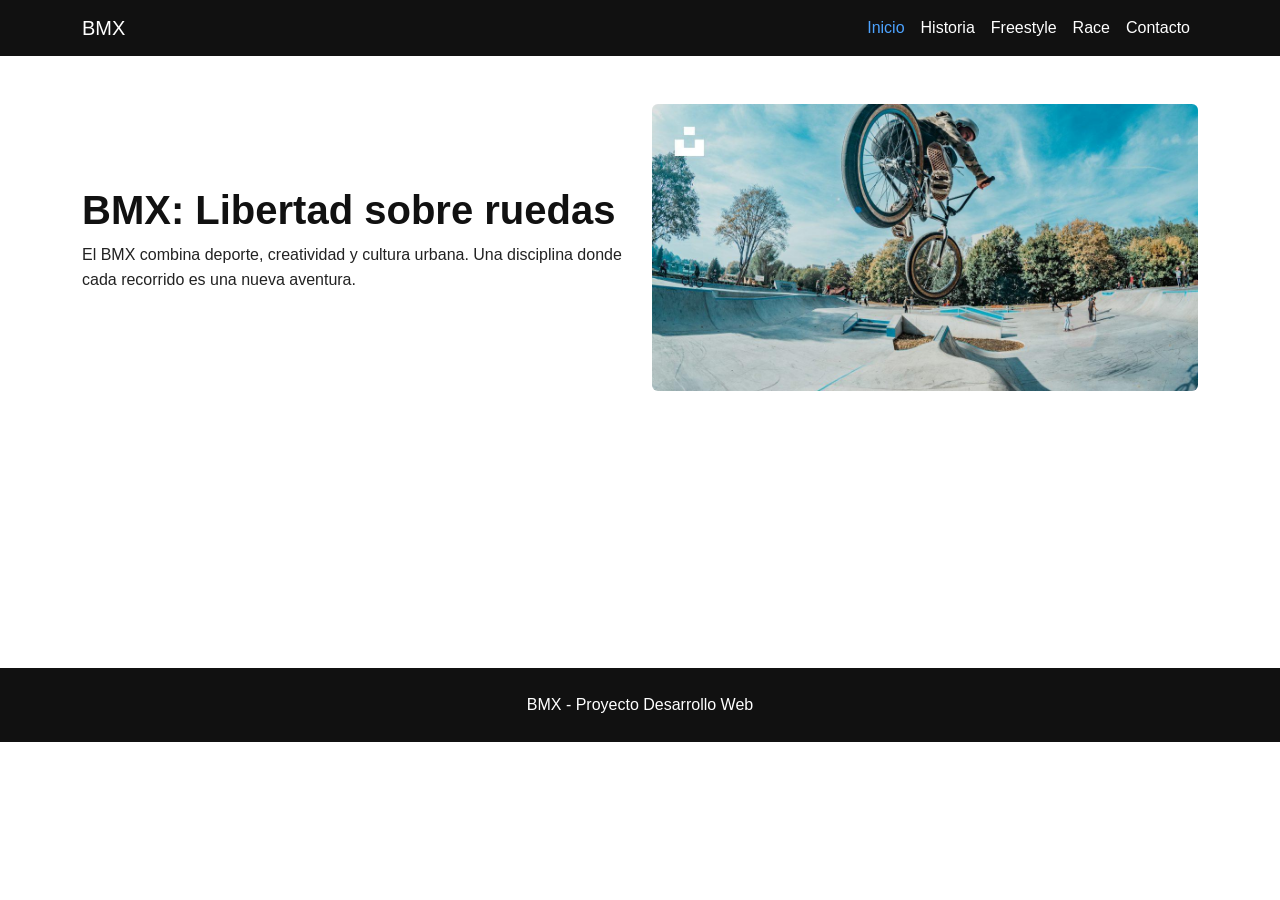
<file: index.html>
<!DOCTYPE html>
<html lang="es">
<head>
    <meta charset="UTF-8">
    <meta name="viewport" content="width=device-width, initial-scale=1.0">
    <title>BMX | Inicio</title>

    <!-- Bootstrap CSS -->
    <link href="https://cdn.jsdelivr.net/npm/bootstrap@5.3.3/dist/css/bootstrap.min.css" rel="stylesheet">

    <!-- CSS personalizado -->
    <link rel="stylesheet" href="css/style.css">
</head>
<body>

    <!-- Encabezado y navegación -->
    <header>
        <nav class="navbar navbar-expand-lg">
            <div class="container">
                <a class="navbar-brand" href="index.html">BMX</a>

                <button class="navbar-toggler" type="button"
                        data-bs-toggle="collapse"
                        data-bs-target="#menu"
                        aria-controls="menu"
                        aria-expanded="false"
                        aria-label="Abrir menú">
                    <span class="navbar-toggler-icon"></span>
                </button>

                <div class="collapse navbar-collapse" id="menu">
                    <ul class="navbar-nav ms-auto">
                        <li class="nav-item">
                            <a class="nav-link active" aria-current="page" href="index.html">Inicio</a>
                        </li>
                        <li class="nav-item">
                            <a class="nav-link" href="pages/historia.html">Historia</a>
                        </li>
                        <li class="nav-item">
                            <a class="nav-link" href="pages/freestyle.html">Freestyle</a>
                        </li>
                        <li class="nav-item">
                            <a class="nav-link" href="pages/race.html">Race</a>
                        </li>
                        <li class="nav-item">
                            <a class="nav-link" href="pages/contacto.html">Contacto</a>
                        </li>
                    </ul>
                </div>
            </div>
        </nav>
    </header>

    <!-- Contenido principal -->
    <main class="container my-5">
        <section class="row align-items-center g-4">
            <div class="col-12 col-md-6">
                <h1>BMX: Libertad sobre ruedas</h1>
                <p>
                    El BMX combina deporte, creatividad y cultura urbana.
                    Una disciplina donde cada recorrido es una nueva aventura.
                </p>
            </div>

            <div class="col-12 col-md-6">
                <img src="img/bmx-inicio.jpg"
                     alt="Ciclista practicando BMX"
                     class="img-fluid rounded">
            </div>
        </section>
    </main>

    <!-- Pie de página -->
    <footer class="text-center py-4">
        <p class="mb-0">BMX - Proyecto Desarrollo Web</p>
    </footer>

    <!-- Bootstrap JavaScript -->
    <script src="https://cdn.jsdelivr.net/npm/bootstrap@5.3.3/dist/js/bootstrap.bundle.min.js"></script>

</body>
</html>
</file>
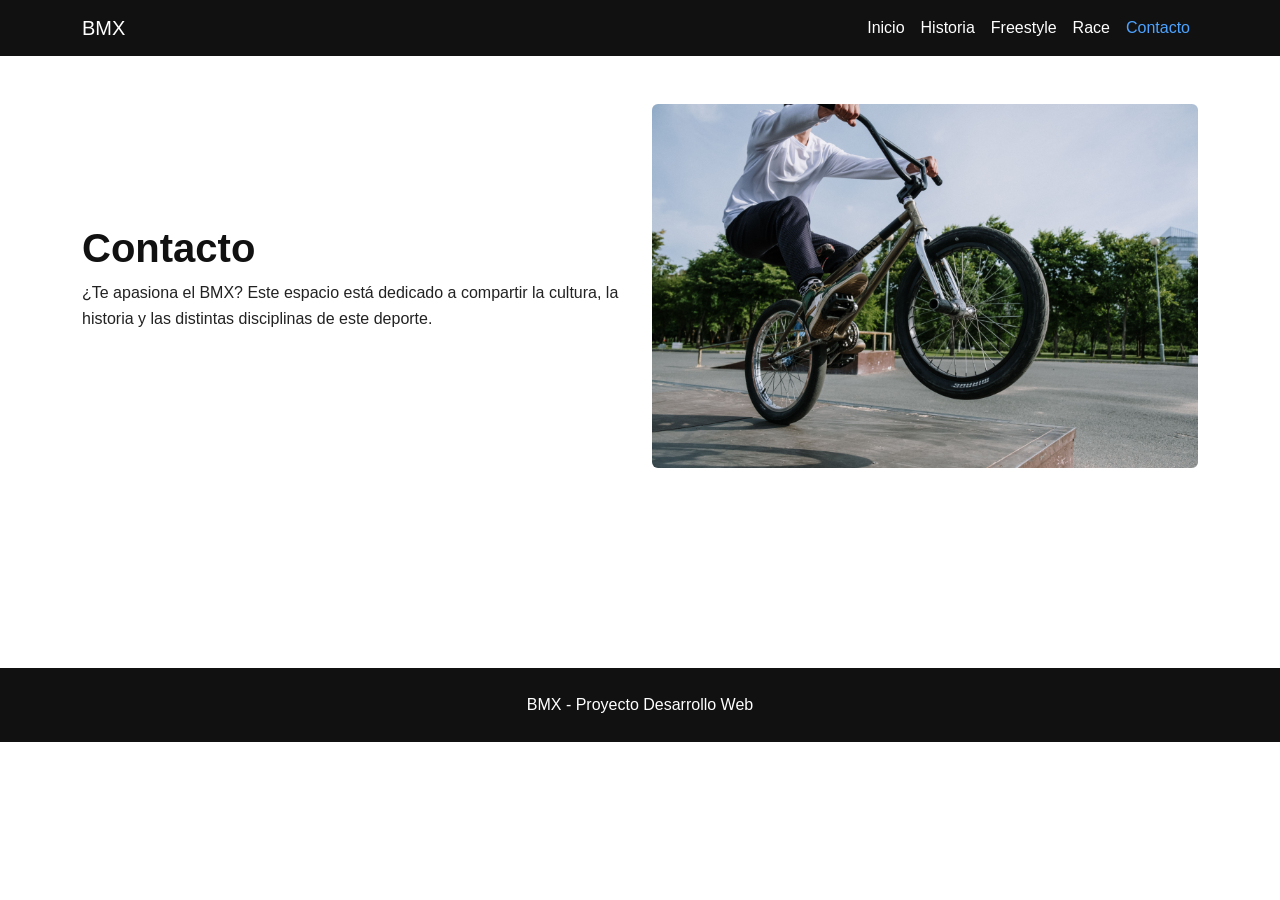
<file: pages/contacto.html>
<!DOCTYPE html>
<html lang="es">
<head>
    <meta charset="UTF-8">
    <meta name="viewport" content="width=device-width, initial-scale=1.0">
    <title>BMX | Contacto</title>

    <!-- Bootstrap CSS -->
    <link href="https://cdn.jsdelivr.net/npm/bootstrap@5.3.3/dist/css/bootstrap.min.css" rel="stylesheet">

    <!-- CSS personalizado -->
    <link rel="stylesheet" href="../css/style.css">
</head>
<body>

    <!-- Encabezado y navegación -->
    <header>
        <nav class="navbar navbar-expand-lg">
            <div class="container">
                <a class="navbar-brand" href="../index.html">BMX</a>

                <button class="navbar-toggler" type="button"
                        data-bs-toggle="collapse"
                        data-bs-target="#menu"
                        aria-controls="menu"
                        aria-expanded="false"
                        aria-label="Abrir menú">
                    <span class="navbar-toggler-icon"></span>
                </button>

                <div class="collapse navbar-collapse" id="menu">
                    <ul class="navbar-nav ms-auto">
                        <li class="nav-item">
                            <a class="nav-link" href="../index.html">Inicio</a>
                        </li>
                        <li class="nav-item">
                            <a class="nav-link" href="historia.html">Historia</a>
                        </li>
                        <li class="nav-item">
                            <a class="nav-link" href="freestyle.html">Freestyle</a>
                        </li>
                        <li class="nav-item">
                            <a class="nav-link" href="race.html">Race</a>
                        </li>
                        <li class="nav-item">
                            <a class="nav-link active" aria-current="page" href="contacto.html">Contacto</a>
                        </li>
                    </ul>
                </div>
            </div>
        </nav>
    </header>

    <!-- Contenido principal -->
    <main class="container my-5">
        <section class="row align-items-center g-4">
            <div class="col-12 col-md-6">
                <h1>Contacto</h1>
                <p>
                    ¿Te apasiona el BMX?
                    Este espacio está dedicado a compartir
                    la cultura, la historia y las distintas
                    disciplinas de este deporte.
                </p>
            </div>

            <div class="col-12 col-md-6">
                <img src="../img/bmx-contacto.jpg"
                     alt="Bicicleta BMX en un entorno urbano"
                     class="img-fluid rounded">
            </div>
        </section>
    </main>

    <!-- Pie de página -->
    <footer class="text-center py-4">
        <p class="mb-0">BMX - Proyecto Desarrollo Web</p>
    </footer>

    <!-- Bootstrap JavaScript -->
    <script src="https://cdn.jsdelivr.net/npm/bootstrap@5.3.3/dist/js/bootstrap.bundle.min.js"></script>

</body>
</html>
</file>
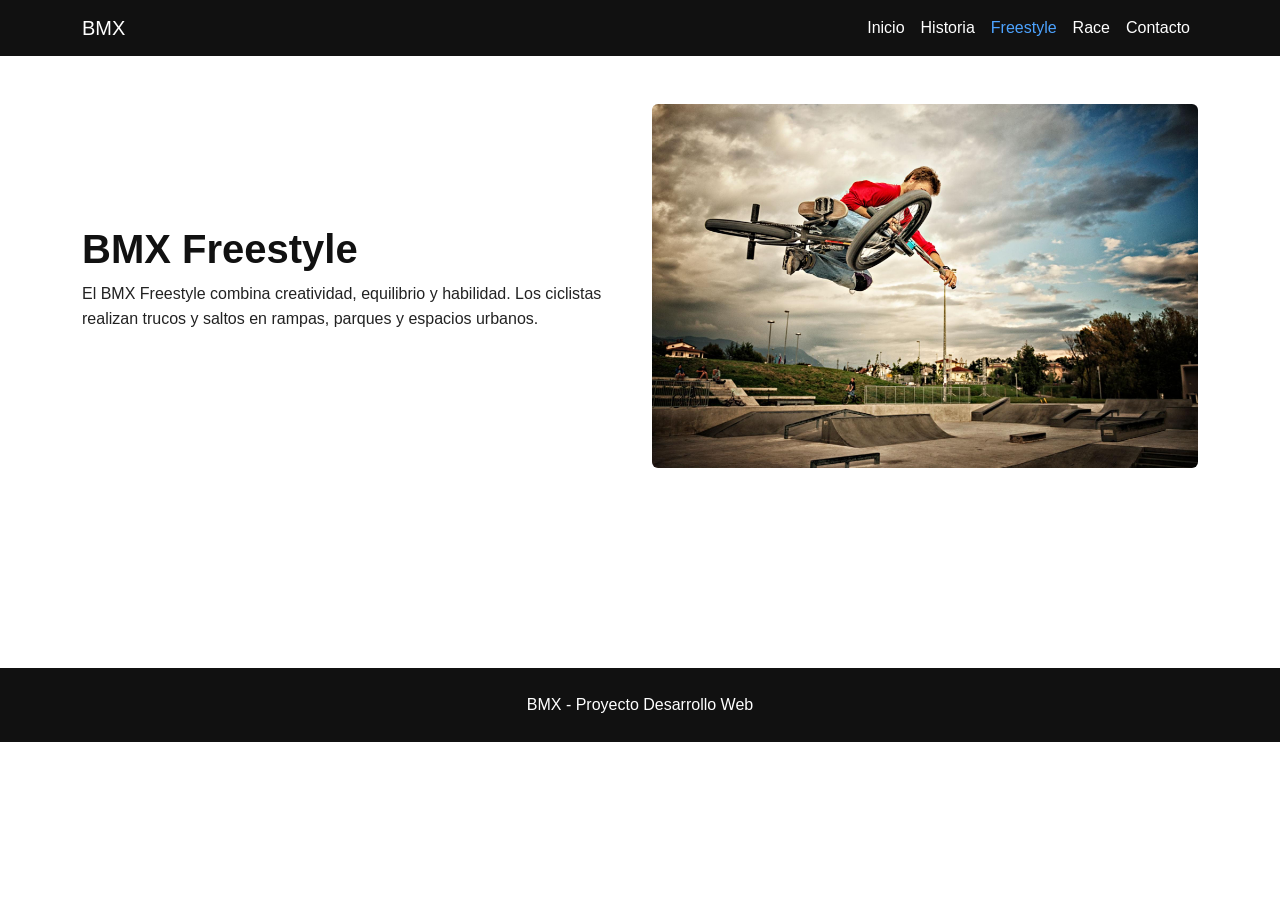
<file: pages/freestyle.html>
<!DOCTYPE html>
<html lang="es">
<head>
    <meta charset="UTF-8">
    <meta name="viewport" content="width=device-width, initial-scale=1.0">
    <title>BMX | Freestyle</title>

    <!-- Bootstrap CSS -->
    <link href="https://cdn.jsdelivr.net/npm/bootstrap@5.3.3/dist/css/bootstrap.min.css" rel="stylesheet">

    <!-- CSS personalizado -->
    <link rel="stylesheet" href="../css/style.css">
</head>
<body>

    <!-- Encabezado y navegación -->
    <header>
        <nav class="navbar navbar-expand-lg">
            <div class="container">
                <a class="navbar-brand" href="../index.html">BMX</a>

                <button class="navbar-toggler" type="button"
                        data-bs-toggle="collapse"
                        data-bs-target="#menu"
                        aria-controls="menu"
                        aria-expanded="false"
                        aria-label="Abrir menú">
                    <span class="navbar-toggler-icon"></span>
                </button>

                <div class="collapse navbar-collapse" id="menu">
                    <ul class="navbar-nav ms-auto">
                        <li class="nav-item">
                            <a class="nav-link" href="../index.html">Inicio</a>
                        </li>
                        <li class="nav-item">
                            <a class="nav-link" href="historia.html">Historia</a>
                        </li>
                        <li class="nav-item">
                            <a class="nav-link active" aria-current="page" href="freestyle.html">Freestyle</a>
                        </li>
                        <li class="nav-item">
                            <a class="nav-link" href="race.html">Race</a>
                        </li>
                        <li class="nav-item">
                            <a class="nav-link" href="contacto.html">Contacto</a>
                        </li>
                    </ul>
                </div>
            </div>
        </nav>
    </header>

    <!-- Contenido principal -->
    <main class="container my-5">
        <section class="row align-items-center g-4">
            <div class="col-12 col-md-6">
                <h1>BMX Freestyle</h1>
                <p>
                    El BMX Freestyle combina creatividad,
                    equilibrio y habilidad.
                    Los ciclistas realizan trucos y saltos
                    en rampas, parques y espacios urbanos.
                </p>
            </div>

            <div class="col-12 col-md-6">
                <img src="../img/bmx-freestyle.jpg"
                     alt="Ciclista realizando un salto de BMX Freestyle"
                     class="img-fluid rounded">
            </div>
        </section>
    </main>

    <!-- Pie de página -->
    <footer class="text-center py-4">
        <p class="mb-0">BMX - Proyecto Desarrollo Web</p>
    </footer>

    <!-- Bootstrap JavaScript -->
    <script src="https://cdn.jsdelivr.net/npm/bootstrap@5.3.3/dist/js/bootstrap.bundle.min.js"></script>

</body>
</html>
</file>
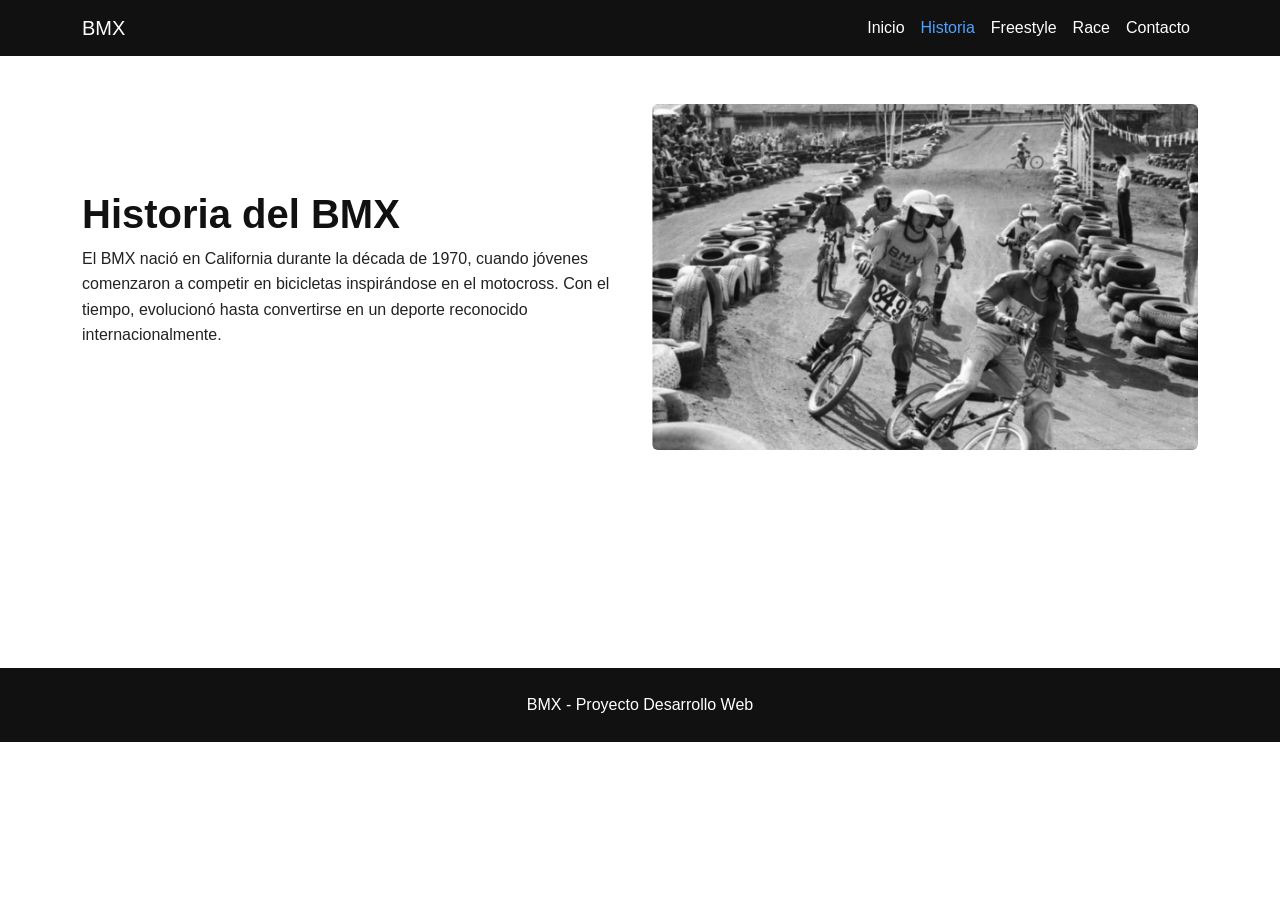
<file: pages/historia.html>
<!DOCTYPE html>
<html lang="es">
<head>
    <meta charset="UTF-8">
    <meta name="viewport" content="width=device-width, initial-scale=1.0">
    <title>BMX | Historia</title>

    <!-- Bootstrap CSS -->
    <link href="https://cdn.jsdelivr.net/npm/bootstrap@5.3.3/dist/css/bootstrap.min.css" rel="stylesheet">

    <!-- CSS personalizado -->
    <link rel="stylesheet" href="../css/style.css">
</head>
<body>

    <!-- Encabezado y navegación -->
    <header>
        <nav class="navbar navbar-expand-lg">
            <div class="container">
                <a class="navbar-brand" href="../index.html">BMX</a>

                <button class="navbar-toggler" type="button"
                        data-bs-toggle="collapse"
                        data-bs-target="#menu"
                        aria-controls="menu"
                        aria-expanded="false"
                        aria-label="Abrir menú">
                    <span class="navbar-toggler-icon"></span>
                </button>

                <div class="collapse navbar-collapse" id="menu">
                    <ul class="navbar-nav ms-auto">
                        <li class="nav-item">
                            <a class="nav-link" href="../index.html">Inicio</a>
                        </li>
                        <li class="nav-item">
                            <a class="nav-link active" aria-current="page" href="historia.html">Historia</a>
                        </li>
                        <li class="nav-item">
                            <a class="nav-link" href="freestyle.html">Freestyle</a>
                        </li>
                        <li class="nav-item">
                            <a class="nav-link" href="race.html">Race</a>
                        </li>
                        <li class="nav-item">
                            <a class="nav-link" href="contacto.html">Contacto</a>
                        </li>
                    </ul>
                </div>
            </div>
        </nav>
    </header>

    <!-- Contenido principal -->
    <main class="container my-5">
        <section class="row align-items-center g-4">
            <div class="col-12 col-md-6">
                <h1>Historia del BMX</h1>
                <p>
                    El BMX nació en California durante la década de 1970,
                    cuando jóvenes comenzaron a competir en bicicletas
                    inspirándose en el motocross.
                    Con el tiempo, evolucionó hasta convertirse
                    en un deporte reconocido internacionalmente.
                </p>
            </div>

            <div class="col-12 col-md-6">
                <img src="../img/bmx-historia.jpg"
                     alt="Ciclista practicando BMX en sus primeros años"
                     class="img-fluid rounded">
            </div>
        </section>
    </main>

    <!-- Pie de página -->
    <footer class="text-center py-4">
        <p class="mb-0">BMX - Proyecto Desarrollo Web</p>
    </footer>

    <!-- Bootstrap JavaScript -->
    <script src="https://cdn.jsdelivr.net/npm/bootstrap@5.3.3/dist/js/bootstrap.bundle.min.js"></script>

</body>
</html>
</file>
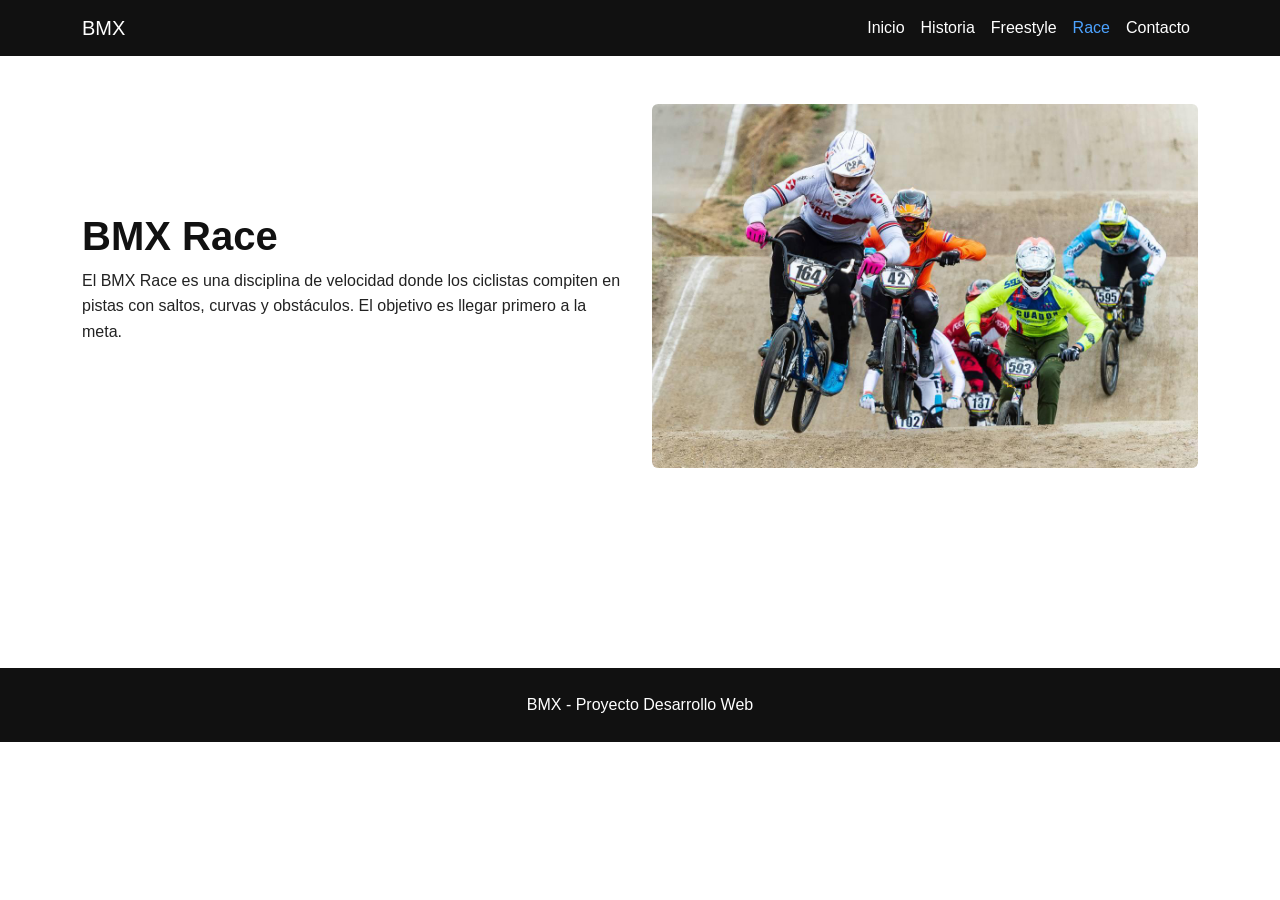
<file: pages/race.html>
<!DOCTYPE html>
<html lang="es">
<head>
    <meta charset="UTF-8">
    <meta name="viewport" content="width=device-width, initial-scale=1.0">
    <title>BMX | Race</title>

    <!-- Bootstrap CSS -->
    <link href="https://cdn.jsdelivr.net/npm/bootstrap@5.3.3/dist/css/bootstrap.min.css" rel="stylesheet">

    <!-- CSS personalizado -->
    <link rel="stylesheet" href="../css/style.css">
</head>
<body>

    <!-- Encabezado y navegación -->
    <header>
        <nav class="navbar navbar-expand-lg">
            <div class="container">
                <a class="navbar-brand" href="../index.html">BMX</a>

                <button class="navbar-toggler" type="button"
                        data-bs-toggle="collapse"
                        data-bs-target="#menu"
                        aria-controls="menu"
                        aria-expanded="false"
                        aria-label="Abrir menú">
                    <span class="navbar-toggler-icon"></span>
                </button>

                <div class="collapse navbar-collapse" id="menu">
                    <ul class="navbar-nav ms-auto">
                        <li class="nav-item">
                            <a class="nav-link" href="../index.html">Inicio</a>
                        </li>
                        <li class="nav-item">
                            <a class="nav-link" href="historia.html">Historia</a>
                        </li>
                        <li class="nav-item">
                            <a class="nav-link" href="freestyle.html">Freestyle</a>
                        </li>
                        <li class="nav-item">
                            <a class="nav-link active" aria-current="page" href="race.html">Race</a>
                        </li>
                        <li class="nav-item">
                            <a class="nav-link" href="contacto.html">Contacto</a>
                        </li>
                    </ul>
                </div>
            </div>
        </nav>
    </header>

    <!-- Contenido principal -->
    <main class="container my-5">
        <section class="row align-items-center g-4">
            <div class="col-12 col-md-6">
                <h1>BMX Race</h1>
                <p>
                    El BMX Race es una disciplina de velocidad
                    donde los ciclistas compiten en pistas
                    con saltos, curvas y obstáculos.
                    El objetivo es llegar primero a la meta.
                </p>
            </div>

            <div class="col-12 col-md-6">
                <img src="../img/bmx-race.jpg"
                     alt="Ciclistas compitiendo en una carrera de BMX"
                     class="img-fluid rounded">
            </div>
        </section>
    </main>

    <!-- Pie de página -->
    <footer class="text-center py-4">
        <p class="mb-0">BMX - Proyecto Desarrollo Web</p>
    </footer>

    <!-- Bootstrap JavaScript -->
    <script src="https://cdn.jsdelivr.net/npm/bootstrap@5.3.3/dist/js/bootstrap.bundle.min.js"></script>

</body>
</html>
</file>
<file: css/style.css>
/* Estilos generales */
body {
    font-family: Arial, sans-serif;
    background-color: #ffffff;
    color: #222222;
}

/* Barra de navegación */
.navbar {
    background-color: #111111;
}

.navbar-brand,
.navbar .nav-link {
    color: #ffffff;
}

.navbar-brand:hover,
.navbar .nav-link:hover {
    color: #4da3ff;
}

.navbar .nav-link.active {
    color: #4da3ff;
}

.navbar-toggler {
    background-color: #ffffff;
}

/* Contenido principal */
main {
    min-height: 60vh;
}

h1 {
    color: #111111;
    font-weight: 700;
}

p {
    line-height: 1.6;
}

/* Imágenes */
main img {
    width: 100%;
    height: auto;
}

/* Pie de página */
footer {
    background-color: #111111;
    color: #ffffff;
}
</file>
